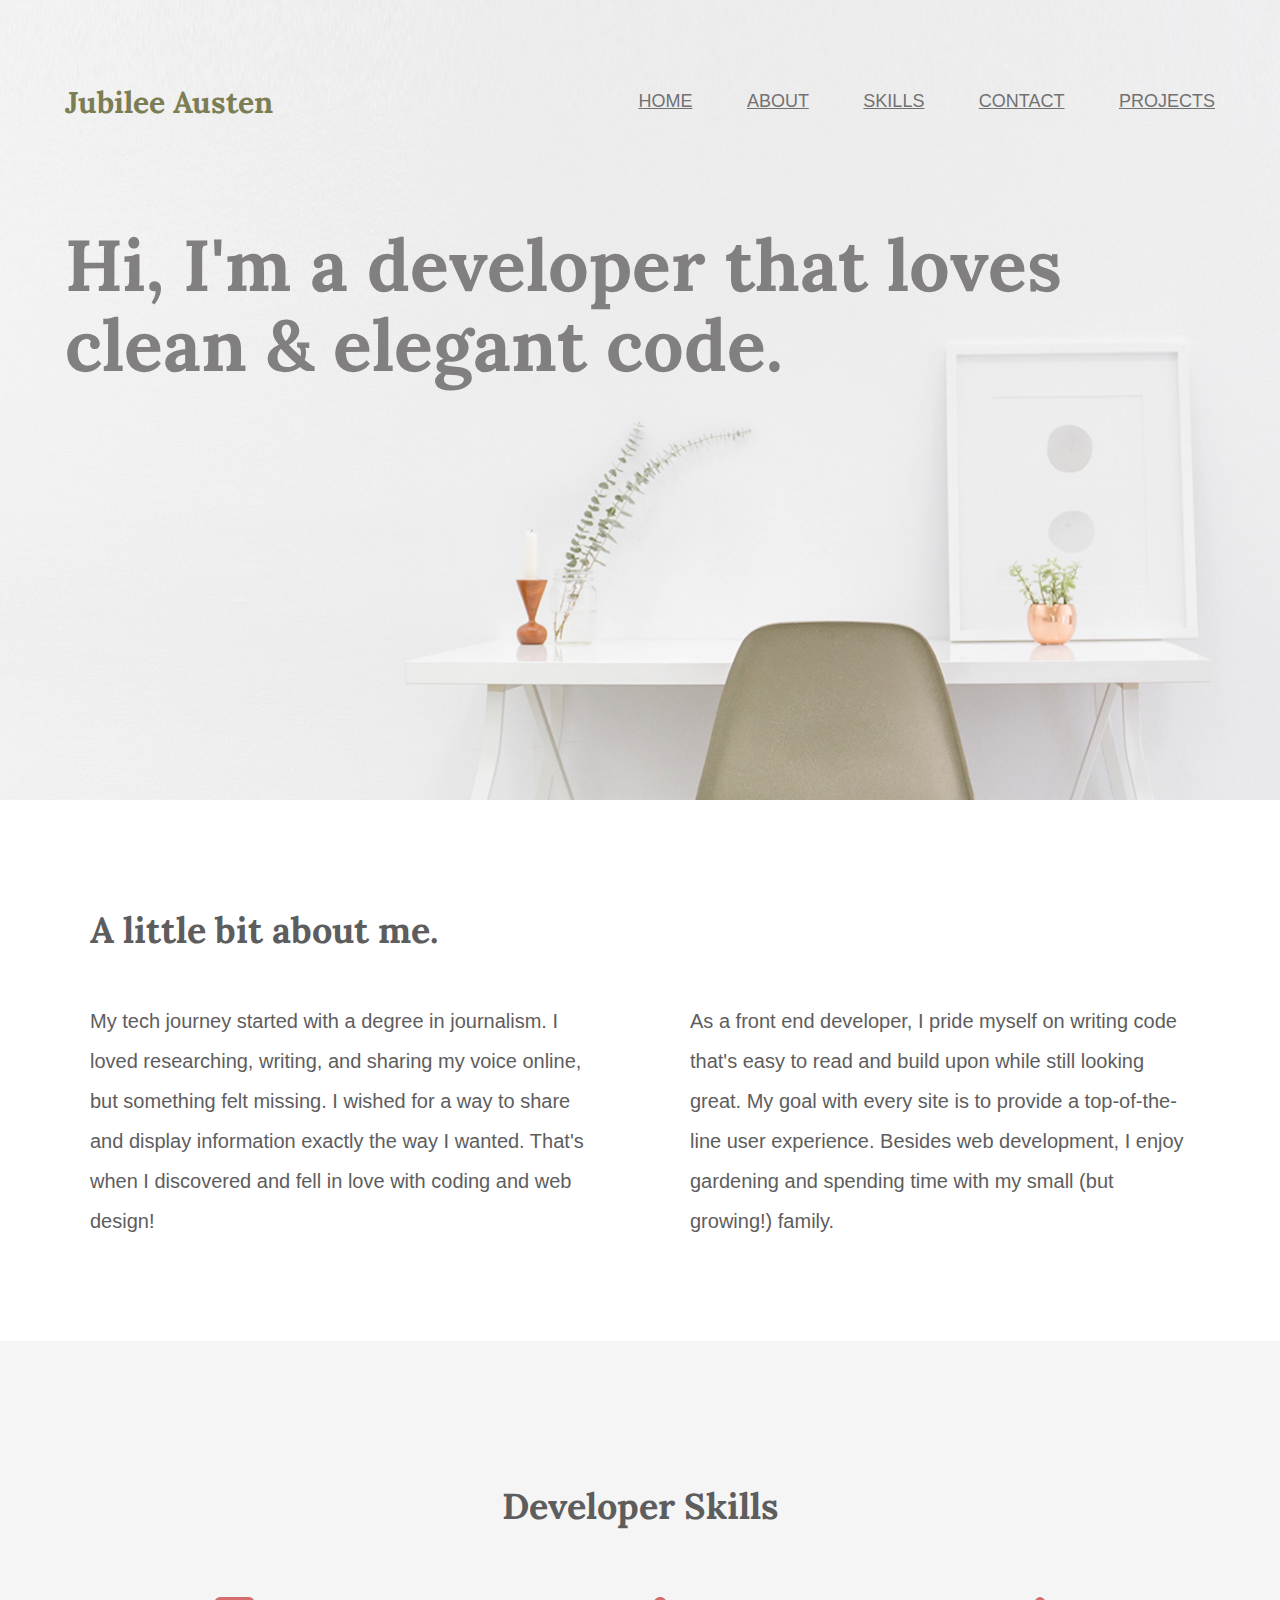
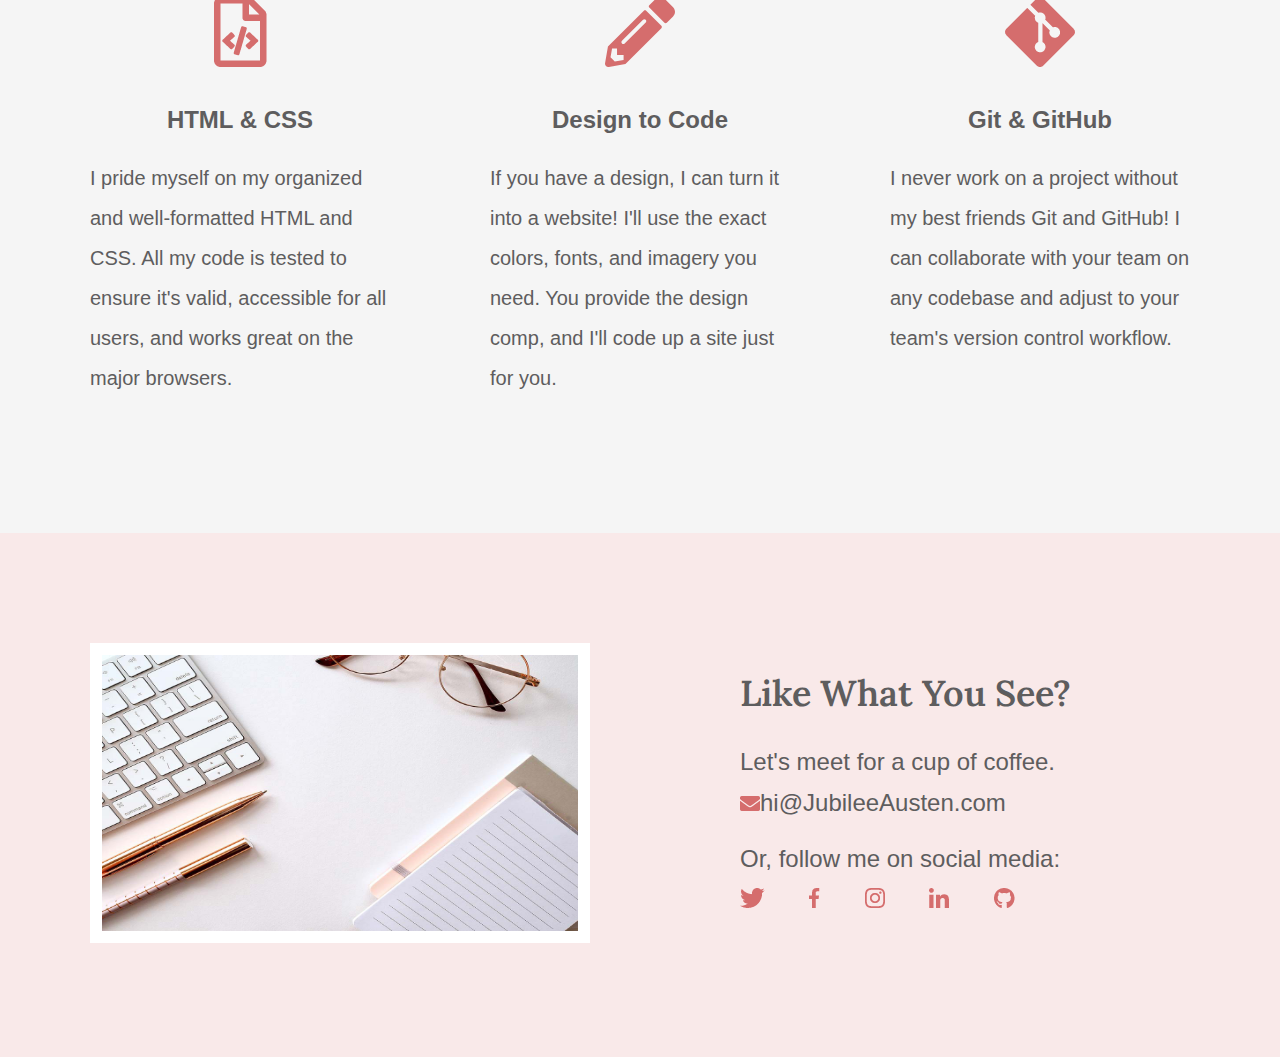
<file: index.html>
<!DOCTYPE html>
<html lang="en">

<head>
    <meta charset="UTF-8">
    <title>Jubilee Austen | Portfolio</title>
    <link rel="stylesheet" href="css/normalize.css">
    <link rel="stylesheet" href="css/main.css">
    <link rel="preconnect" href="https://fonts.googleapis.com">
    <link rel="preconnect" href="https://fonts.gstatic.com" crossorigin>
    <link href="https://fonts.googleapis.com/css2?family=Lora:wght@400;600;700&family=Source+Sans+3&display=swap"
        rel="stylesheet">
</head>

<body>
    <header class="homepage-hero">
        <div class="content-wrapper">
            <h1>Jubilee Austen</h1>
            <nav>
                <ul>
                    <li><a href="#">home</a></li>
                    <li><a href="#about">about</a></li>
                    <li><a href="#skills">skills</a></li>
                    <li><a href="#contact">contact</a></li>
                    <li><a href="projects/index.html">projects</a></li>
                </ul>
            </nav>
            <h2>Hi, I'm a developer that loves clean & elegant code.</h2>
        </div>
    </header>
    <main>
        <section id="about">
            <div class="content-wrapper">
                <h2>A little bit about me.</h2>
                <p>My tech journey started with a degree in journalism. I loved researching,
                    writing, and sharing my voice online, but something felt missing. I wished
                    for a way to share and display information exactly the way I wanted. That's
                    when I discovered and fell in love with coding and web design!</p>
                <p>
                    As a front end developer, I pride myself on writing code that's easy to read
                    and build upon while still looking great. My goal with every site is to provide
                    a top-of-the-line user experience. Besides web development, I enjoy
                    gardening and spending time with my small (but growing!) family.</p>
            </div>
        </section>
        <section id="skills">
            <div class="content-wrapper">
                <h2>Developer Skills</h2>
                <div class="skill-list">
                    <img src="img/html-icon.png" alt="html icon">
                    <h3>HTML & CSS</h3>
                    <P>I pride myself on my organized and well-formatted HTML and CSS. All my
                        code is tested to ensure it's valid, accessible for all users, and works great
                        on the major browsers.</P>
                </div>
                <div class="skill-list">
                    <img src="img/pencil-icon.png" alt="pencil-icon">
                    <h3>Design to Code</h3>
                    <p>If you have a design, I can turn it into a website! I'll use the exact colors,
                        fonts, and imagery you need. You provide the design comp, and I'll code up
                        a site just for you.</p>
                </div>
                <div class="skill-list">
                    <img src="img/git-icon.png" alt="GitHub icon">
                    <h3>Git & GitHub</h3>
                    <p>I never work on a project without my best friends Git and GitHub! I can
                        collaborate with your team on any codebase and adjust to your team's
                        version control workflow.</p>
                </div>
            </div>
        </section>
    </main>
    <footer id="contact">
        <div class="content-wrapper">
            <div class="contact-image">
                <img src="img/jess-bailey-q10VITrVYUM-unsplash.png"
                    alt="work desk with a keyboard, pen, glasses, and notebook" id="contact-img">
            </div>
            <div class="contact-info">
                <h2>Like What You See?</h2>
                <h3 id="email-header">Let's meet for a cup of coffee.</h3>
                <a href="mailto:hi@jubileeausten.com"><img src="img/envelope.png"
                        alt="envelope icon" id="envelope icon">hi@JubileeAusten.com</a>
                <h3 id="socialmedia-header">Or, follow me on social media:</h3>
                <ul>
                    <li><a href="https://twitter.com/home" target="_blank"><img src="img/twitter.png"
                                alt="Twitter icon"></a></li>
                    <li><a href="https://www.facebook.com" target="_blank"><img src="img/facebook.png"
                                alt="Facebook icon"></a></li>
                    <li><a href="https://www.instagram.com" target="_blank"><img src="img/instagram.png"
                                alt="Instagram icon"></a></li>
                    <li><a href="https://www.linkedin.com" target="_blank"><img src="img/linkedin.png"
                                alt="LinkedIn icon"></a></li>
                    <li><a href="https://github.com" target="_blank"><img src="img/github.png" alt="GitHub icon"></a>
                    </li>
                </ul>
            </div>
        </div>
    </footer>
</body>

</html>
</file>
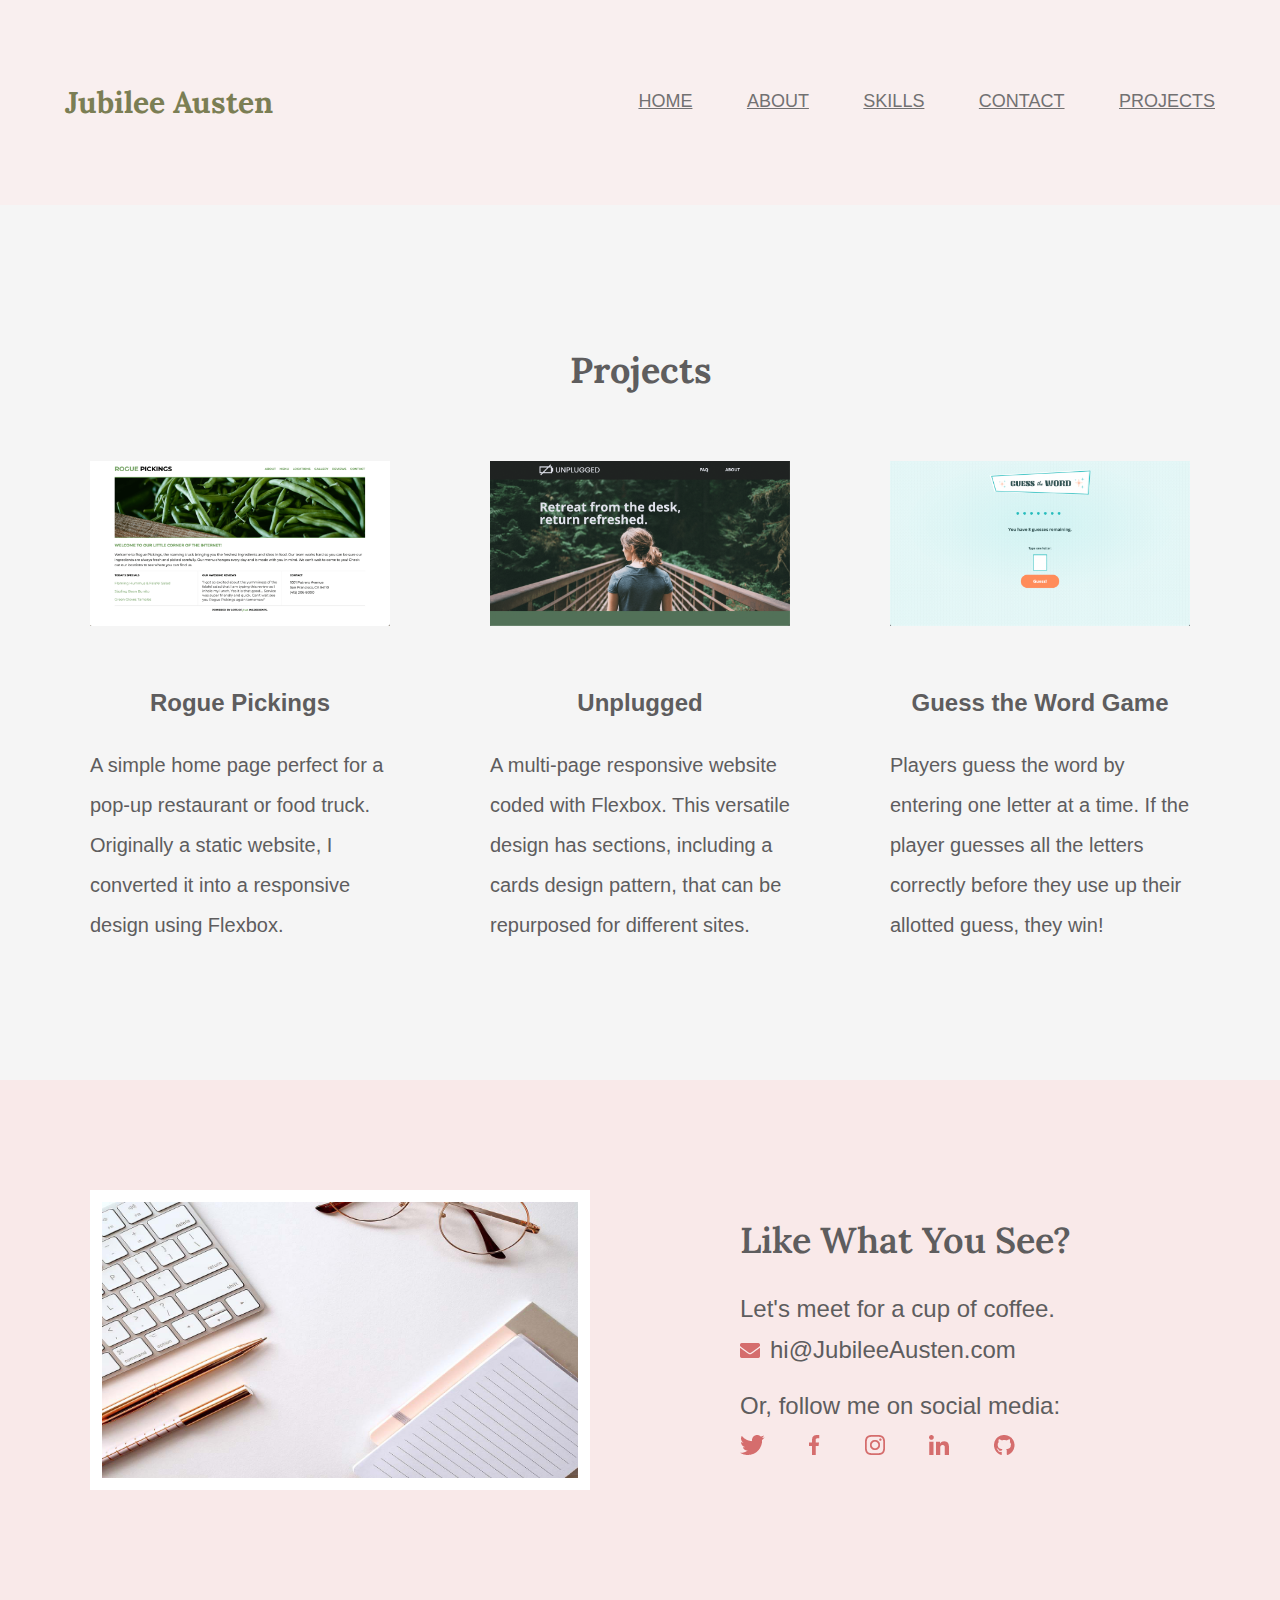
<file: projects/index.html>
<!DOCTYPE html>
<html lang="en">

<head>
    <meta charset="UTF-8">
    <title>Projects | Jubilee-Austen</title>
    <link rel="stylesheet" href="../css/normalize.css">
    <link rel="stylesheet" href="../css/main.css">
    <link rel="preconnect" href="https://fonts.googleapis.com">
    <link rel="preconnect" href="https://fonts.gstatic.com" crossorigin>
    <link href="https://fonts.googleapis.com/css2?family=Lora:wght@400;600;700&family=Source+Sans+3&display=swap"
        rel="stylesheet">
</head>

<body>
    <header class="extra-hero">
        <div class="content-wrapper">
            <h1>Jubilee Austen</h1>
            <nav>
                <ul>
                    <li><a href="../index.html">home</a></li>
                    <li><a href="../index.html#about">about</a></li>
                    <li><a href="../index.html#skills">skills</a></li>
                    <li><a href="../index.html#contact">contact</a></li>
                    <li><a href="#">projects</a></li>
                </ul>
            </nav>
        </div>
    </header>
    <main>
       <section id="projects">
            <div class="content-wrapper">
                <h2>Projects</h2>
                <div class="project-piece">
                    <a href="https://skillcrush.github.io/206-rogue_pickings/" target="_blank"><img
                            src="../img/rogue-pickings.png" alt="Rogue Pickings 
                            Site"></a>
                <h3>Rogue Pickings</h3>
                <p>A simple home page perfect for a pop-up restaurant or food truck. Originally a static website, I converted it into a responsive design using Flexbox.</p>
            </div>
            <div class="project-piece">
                <a href="https://skillcrush.github.io/206-unplugged_retreat/" target="_blank"><img
                        src="../img/unplugged.png" alt="Unplugged Site"></a>
                <h3>Unplugged</h3>
                <p>A multi-page responsive website coded with Flexbox. This versatile design has sections, including a cards design pattern, that can be repurposed for different sites.</p> 
            </div>
             <div class="project-piece">
                    <a href="https://skillcrush.github.io/guess-the-word/" target="_blank"><img
                            src="../img/guess-the-word-game.png" alt="Guess the Word Game"></a>
                <h3>Guess the Word Game</h3>
                <p>Players guess the word by entering one letter at a time. If the player guesses all the letters correctly before they use up their allotted guess, they win!</p> 
             </div>
            </div>
       </section>
    </main>

    <footer id="contact">
        <div class="content-wrapper">
            <div class="contact-image">
                <img src="../img/jess-bailey-q10VITrVYUM-unsplash.png"
                    alt="work desk with a keyboard, pen, glasses, and notebook" id="contact-img">
            </div>
            <div class="contact-info">
                <h2>Like What You See?</h2>
                <h3 id="email-header">Let's meet for a cup of coffee.</h3>
                <a href="mailto:hi@jubileeausten.com"><img src="../img/envelope.png"
                        alt="envelope icon" id="envelope">hi@JubileeAusten.com</a>
                <h3 id="socialmedia-header">Or, follow me on social media:</h3>
                <ul>
                    <li><a href="https://twitter.com/home" target="_blank"><img src="../img/twitter.png"
                                alt="Twitter icon"></a></li>
                    <li><a href="https://www.facebook.com" target="_blank"><img src="../img/facebook.png"
                                alt="Facebook icon"></a></li>
                    <li><a href="https://www.instagram.com" target="_blank"><img src="../img/instagram.png"
                                alt="Instagram icon"></a></li>
                    <li><a href="https://www.linkedin.com" target="_blank"><img src="../img/linkedin.png"
                                alt="LinkedIn icon"></a></li>
                    <li><a href="https://github.com" target="_blank"><img src="../img/github.png" alt="GitHub icon"></a>
                    </li>
                </ul>
            </div>
        </div>
    </footer>
</body>

</html>
</file>
<file: css/main.css>
/****** Global Styles ******/
body {
    font-family: 'Source Sans Pro', sans-serif;
    color: #5e5d5e;

}

.content-wrapper {
    width: 1200px;
    margin: 0 auto;
    overflow: auto;
}


/****** Header Styles ******/
.homepage-hero {
    background: url('../img/full-background.png'), #f9efef;
    background-size: cover;
    background-position: center;
    height: 800px;
}

header h1 {
    float: left;
    width: 300px;
    font-family: 'Lora', serif;
    font-size: 30px;
    color: #7b7e54;
    padding: 65px 0px 65px 25px;
}

header nav {
    width: 800px;
    float: right;
    text-align: right;
    padding: 75px 25px 75px 0px;
}

nav ul li {
    display: inline-block;
}

nav ul li a {
    text-transform: uppercase;
    font-size: 18px;
    color: #727172;
    padding-left: 50px;
}

header h2 {
    width: 1000px;
    clear: both;
    font-size: 72px;
    line-height: 80px;
    font-family: 'Lora', serif;
    color: #817f80;
    padding: 20px 0px 20px 25px;

}

/****** About Styles ******/
#about .content-wrapper{
padding: 80px 0px;
}

#about h2 {
font-family: 'Lora', serif;
font-size: 36px;
padding-left: 50px;
}

#about p {
    float: left;
    width: 500px;
    padding: 0px 50px;
    font-size: 20px;
    line-height: 40px;
}







/****** Skill Styles ******/
#skills {
    background: #f5f5f5;
    text-align: center;
}


#skills .content-wrapper {
    padding: 115px 0px;
}

#skills .skill-list {
    float: left;
    width: 300px;
    padding: 0px 50px;
}

#skills h2 {
    font-family: 'Lora', serif;
    font-size: 36px;
    padding-bottom: 40px;
}

#skills h3 {
    font-size: 24px;
    line-height: 36px;
    margin: 30px 0px 20px 0px;
}

#skills p {
    font-size: 20px;
    line-height: 40px;
    text-align: left;
}






/****** Contact Styles ******/
#contact {
    background: #f9e9e9;
}

#contact .content-wrapper {
    padding: 110px 0px
}

#contact .contact-image {
    float: left;
    width: 600px;
}

#contact #contact-img {
    width: 500px;
    height: 300px;
    border: 12px solid #ffffff;
    margin: 0px 50px;
    box-sizing: border-box;
}

#contact .contact-info {
    float: left;
    width: 600px;
    padding-left: 100px;
    box-sizing: border-box;
}

#contact h2 {
    font-family: 'Lora', serif;
    font-size: 36px;
    font-weight: 600;
    margin: 30px 0px;
}

#contact h3 {
    font-size: 24px;
    font-weight: 400;
    line-height: 36px;
}

#contact #email-header {
    margin-bottom: 5px;
}

#contact #socialmedia-header {
    margin: 20px 0px 5px 0px;
}

#contact #envelope {
    padding-right: 10px;
}

#contact a {
    text-decoration: none;
    color: #5e5d5e;
    font-size: 24px;
    line-height: 36px;
}

#contact ul {
    margin-top: 0px;
    padding-left: 0px;
}

#contact ul li {
    display: inline-block;
}

#contact ul img {
    padding-right: 40px;
}
/****** Projects Page Styles ******/
/****** Projects Page Header Styles ******/
header.extra-hero {
    background: #f9efef;
}

/****** Projects Page Projects Styles ******/
#projects {
    background: #f5f5f5;
    text-align: center;
}
#projects .content-wrapper {
    padding: 115px 0px;
}

#projects .project-piece {
    float: left;
    width: 300px;
    padding: 0px 50px;
}

#projects h2 {
    font-family: 'Lora', serif;
    font-size: 36px;
    padding-bottom: 40px;
}

#projects img {
    width: 300px;
    padding-bottom: 30px;
}

#projects h3 {
    font-size: 24px;
    line-height: 36px;
}

#projects p {
    font-size: 20px;
    line-height: 40px;
    text-align: left;
}
</file>
